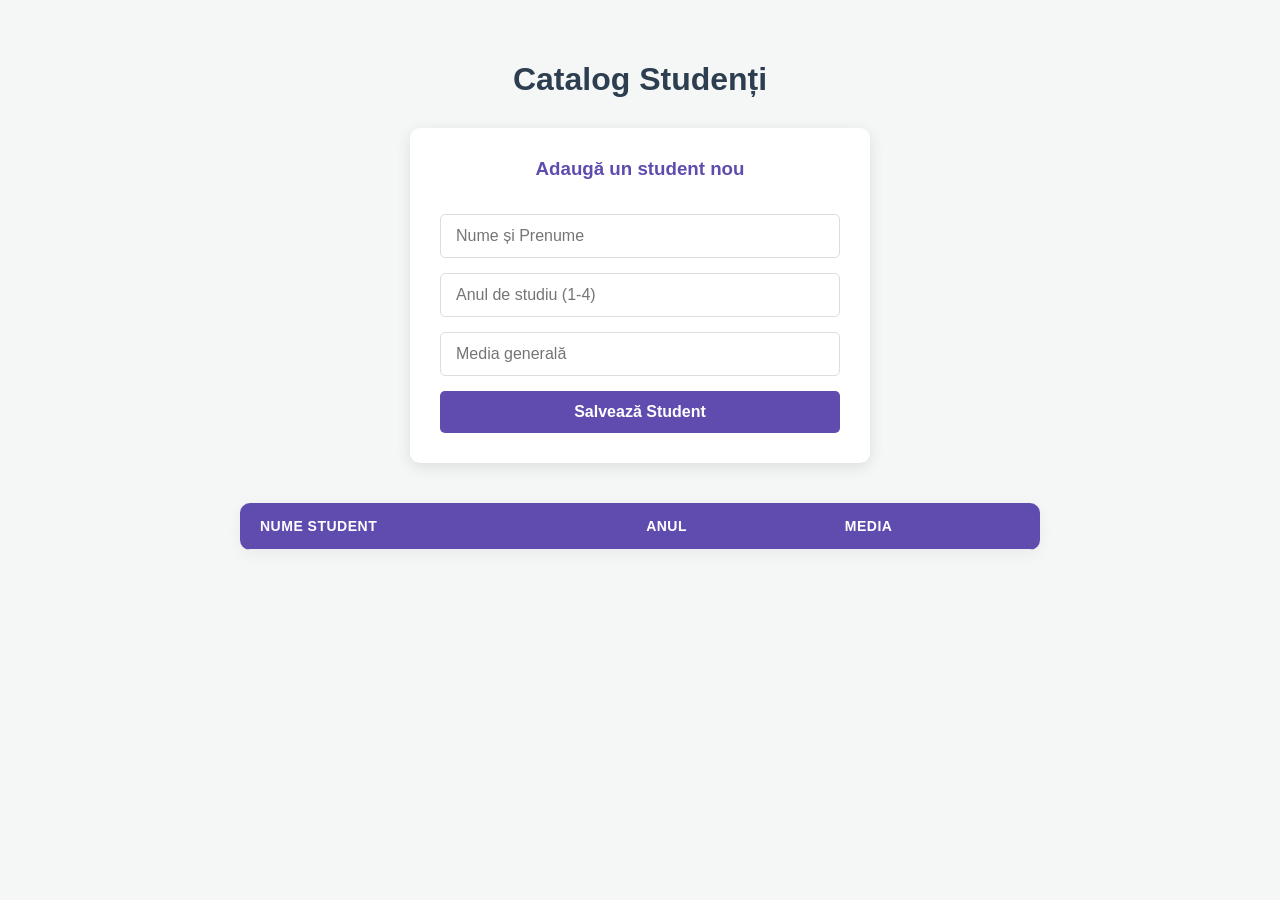
<file: app/index.html>
<!DOCTYPE html>
<html lang="ro">
<head>
    <meta charset="UTF-8">
    <meta name="viewport" content="width=device-width, initial-scale=1.0">
    <title>Catalog Studenți</title>
    <style>
        /* 1. Resetare și Stiluri Generale */
        body {
            font-family: 'Segoe UI', Tahoma, Geneva, Verdana, sans-serif;
            background-color: #f4f7f6; /* Gri deschis, modern */
            color: #333;
            display: flex;
            flex-direction: column;
            align-items: center;
            padding: 40px 20px;
            margin: 0;
        }

        h1 {
            color: #2c3e50;
            margin-bottom: 30px;
            font-weight: 600;
        }

        /* 2. Stiluri pentru Formular (Card) */
        .form-container {
            background-color: white;
            padding: 30px;
            border-radius: 10px;
            box-shadow: 0 4px 15px rgba(0, 0, 0, 0.1);
            width: 100%;
            max-width: 400px;
            display: flex;
            flex-direction: column;
            gap: 15px;
            margin-bottom: 40px;
        }

        .form-container h3 {
            margin-top: 0;
            color: #604caf;
            text-align: center;
        }

        /* 3. Input-uri */
        input {
            padding: 12px 15px;
            border: 1px solid #ddd;
            border-radius: 5px;
            font-size: 16px;
            transition: border-color 0.3s;
        }

        input:focus {
            outline: none;
            border-color: #604caf;
            box-shadow: 0 0 5px rgba(76, 175, 80, 0.2);
        }

        /* 4. Butonul */
        button {
            background-color: #604caf;
            color: white;
            padding: 12px;
            border: none;
            border-radius: 5px;
            font-size: 16px;
            font-weight: bold;
            cursor: pointer;
            transition: background-color 0.3s, transform 0.1s;
        }

        button:hover {
            background-color: #604caf;
        }

        button:active {
            transform: scale(0.98);
        }

        /* 5. Tabelul */
        table {
            width: 100%;
            max-width: 800px;
            border-collapse: collapse;
            background-color: white;
            border-radius: 10px;
            overflow: hidden; /* Colțuri rotunjite pentru tabel */
            box-shadow: 0 4px 15px rgba(0, 0, 0, 0.05);
        }

        thead {
            background-color: #604caf;
            color: white;
        }

        th, td {
            padding: 15px 20px;
            text-align: left;
            border-bottom: 1px solid #eee;
        }

        th {
            font-weight: 600;
            text-transform: uppercase;
            font-size: 14px;
            letter-spacing: 0.5px;
        }

        /* Efect de zebra și hover pe rânduri */
        tbody tr:nth-child(even) {
            background-color: #f9f9f9;
        }

        tbody tr:hover {
            background-color: #f1f1f1;
        }
        
        /* Mesaj eroare */
        .error-msg {
            color: red;
            font-size: 0.9em;
            text-align: center;
        }

        /* Responsive */
        @media (max-width: 600px) {
            body { padding: 20px 10px; }
            .form-container { max-width: 100%; }
            th, td { padding: 10px; font-size: 14px; }
        }
    </style>
</head>
<body>

    <h1> Catalog Studenți</h1>

    <div class="form-container">
        <h3>Adaugă un student nou</h3>
        
        <input type="text" id="name" placeholder="Nume și Prenume">
        <input type="number" id="year" placeholder="Anul de studiu (1-4)" min="1" max="4">
        <input type="number" id="grade" placeholder="Media generală" step="0.01">
        
        <button onclick="adaugaStudent()">Salvează Student</button>
    </div>

    <table>
        <thead>
            <tr>
                <th>Nume Student</th>
                <th>Anul</th>
                <th>Media</th>
            </tr>
        </thead>
        <tbody id="lista-studenti">
            </tbody>
    </table>

    <script>
        // --- LOGICA JAVASCRIPT ---

        // Funcția 1: Fetch GET
        function incarcaStudenti() {
            fetch('api.php')
                .then(res => res.json())
                .then(data => {
                    const tabel = document.getElementById('lista-studenti');
                    tabel.innerHTML = ''; 

                    if (data.error) {
                        tabel.innerHTML = `<tr><td colspan="3" class="error-msg">Eroare: ${data.error}</td></tr>`;
                        return;
                    }

                    if (data.length === 0) {
                        tabel.innerHTML = `<tr><td colspan="3" style="text-align:center; color:#888;">Nu există studenți înregistrați.</td></tr>`;
                        return;
                    }

                    data.forEach(student => {
                        // Colorăm media dacă este mică (sub 5)
                        const styleNota = student.grade < 5 ? 'color: red; font-weight: bold;' : 'color: #2c3e50; font-weight: bold;';

                        tabel.innerHTML += `
                            <tr>
                                <td>${student.name}</td>
                                <td>Anul ${student.year}</td>
                                <td style="${styleNota}">${student.grade}</td>
                            </tr>
                        `;
                    });
                })
                .catch(err => console.error("Eroare la încărcare:", err));
        }

        // Funcția 2: Fetch POST
        function adaugaStudent() {
            const inputNume = document.getElementById('name');
            const inputAn = document.getElementById('year');
            const inputMedia = document.getElementById('grade');

            // Validare simplă
            if (!inputNume.value || !inputAn.value || !inputMedia.value) {
                alert("Te rog completează toate câmpurile!");
                return;
            }

            const studentNou = {
                name: inputNume.value,
                year: inputAn.value,
                grade: inputMedia.value
            };

            const btn = document.querySelector('button');
            btn.textContent = "Se salvează..."; // Feedback vizual
            btn.disabled = true;

            fetch('api.php', {
                method: "POST",
                headers: { "Content-Type": "application/json" },
                body: JSON.stringify(studentNou)
            })
            .then(res => res.json())
            .then(data => {
                if (data.error) {
                    alert("Eroare server: " + data.error);
                } else {
                    // Resetăm formularul și reîncărcăm tabelul
                    inputNume.value = '';
                    inputAn.value = '';
                    inputMedia.value = '';
                    incarcaStudenti();
                }
            })
            .catch(err => {
                console.error(err);
                alert("Eroare la comunicarea cu serverul.");
            })
            .finally(() => {
                btn.textContent = "Salvează Student";
                btn.disabled = false;
            });
        }

        // Pornire
        incarcaStudenti();
    </script>

</body>
</html>
</file>
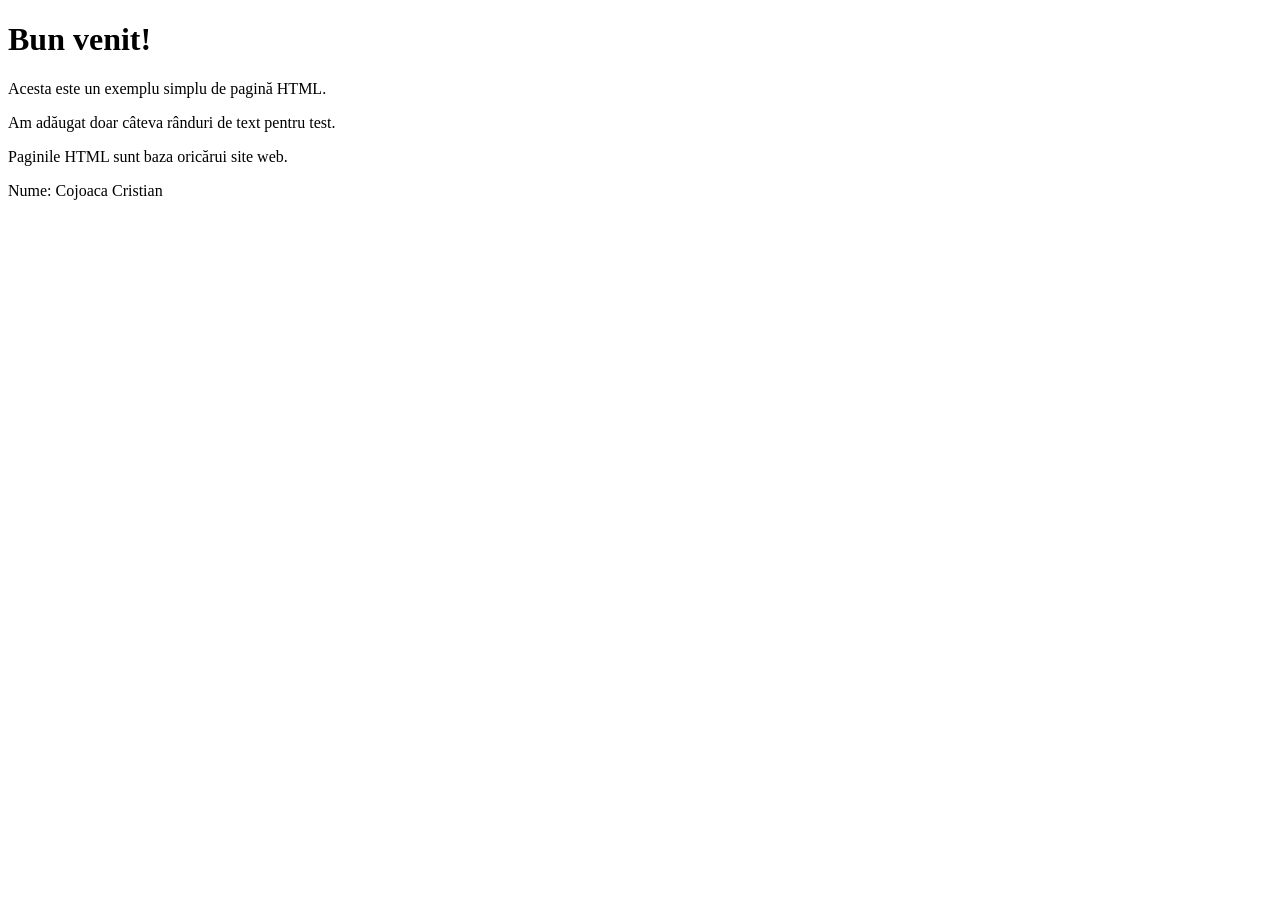
<file: fisier.html>
<!DOCTYPE html>
<html lang="ro">
<head>
    <meta charset="UTF-8">
    <title>Exemplu simplu de pagină HTML</title>
</head>
<body>
    <h1>Bun venit!</h1>
    <p>Acesta este un exemplu simplu de pagină HTML.</p>
    <p>Am adăugat doar câteva rânduri de text pentru test.</p>
    <p>Paginile HTML sunt baza oricărui site web.</p>
    <p>Nume: Cojoaca Cristian </p>
</body>
</html>
</file>
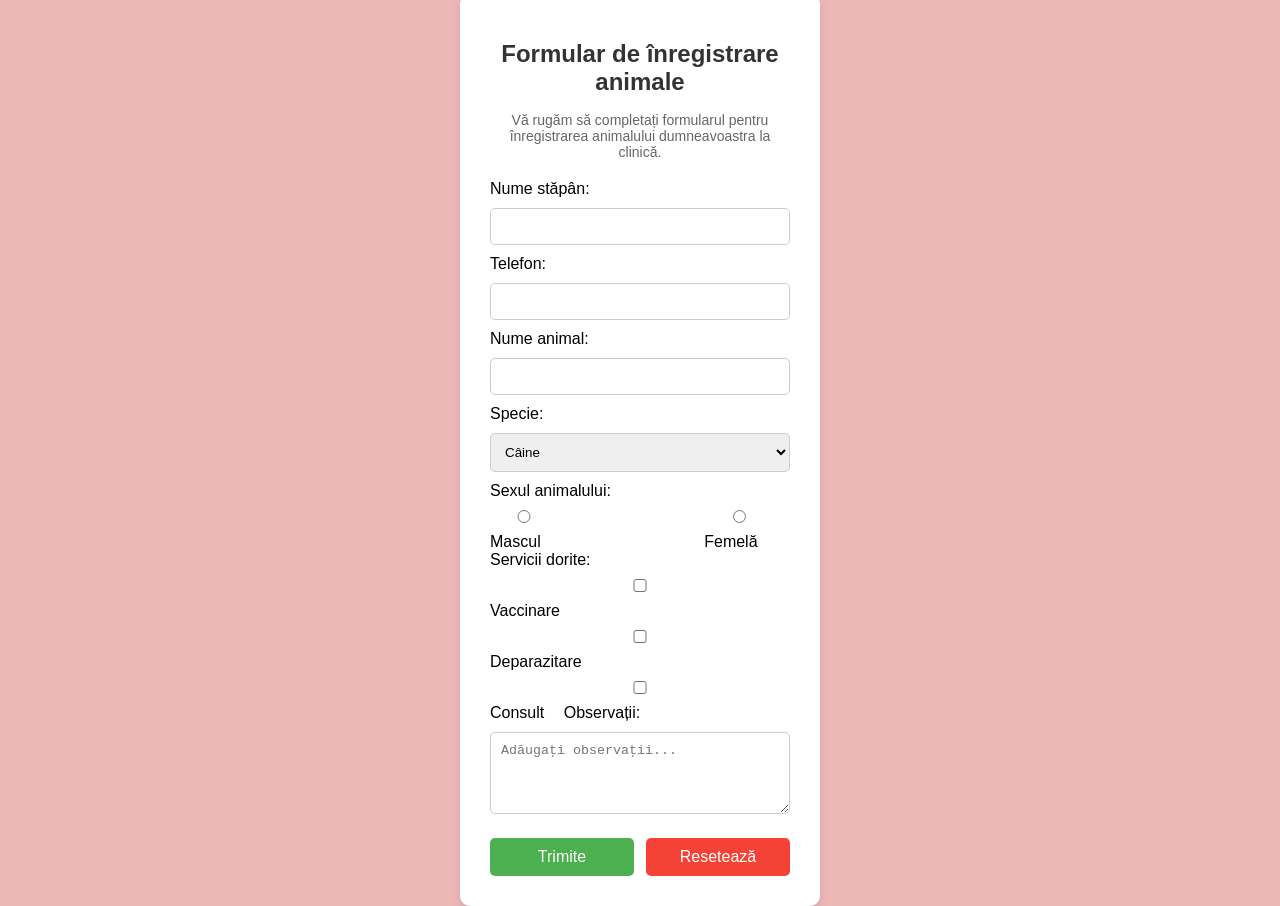
<file: inregistrareAnimale.html>
<!DOCTYPE html>
<html lang="ro">
<head>
    <meta charset="UTF-8">
    <meta name="viewport" content="width=device-width, initial-scale=1.0">
    <title>Formular de înregistrare animale</title>
    <style>
        
        body {
            font-family: Arial, sans-serif;
            background-color: #ecb7b7;
            display: flex;
            justify-content: center;
            align-items: center;
            height: 100vh;
            margin: 0;
        }

        
        .form-container {
            background-color: white;
            padding: 30px;
            border-radius: 10px;
            box-shadow: 0 4px 10px rgba(0, 0, 0, 0.1);
            width: 300px;
        }

        h1 {
            text-align: center;
            font-size: 24px;
            color: #333;
        }

        p {
            text-align: center;
            font-size: 14px;
            color: #666;
            margin-bottom: 20px;
        }

       
        input, select, textarea {
            width: 100%;
            padding: 10px;
            margin: 10px 0;
            border: 1px solid #ccc;
            border-radius: 5px;
            box-sizing: border-box;
        }

       
        input:focus, select:focus, textarea:focus {
            border-color: #4CAF50;
            outline: none;
        }

       
        button {
            width: 48%;
            padding: 10px;
            border: none;
            border-radius: 5px;
            margin-top: 10px;
            cursor: pointer;
            font-size: 16px;
        }

        
        .submit-btn {
            background-color: #4CAF50;
            color: white;
        }

        .submit-btn:hover {
            background-color: #45a049;
        }

        
        .reset-btn {
            background-color: #f44336;
            color: white;
        }

        .reset-btn:hover {
            background-color: #e53935;
        }

        
        label {
            margin-right: 15px;
        }

        
        .radio-group {
            display: flex;
            justify-content: space-between;
        }

    </style>
</head>
<body>

    <div class="form-container">
        <h1>Formular de înregistrare animale</h1>
        <p>Vă rugăm să completați formularul pentru înregistrarea animalului dumneavoastra la clinică.</p>

        <form action="#" method="post">
           
            <label for="nume-stapan">Nume stăpân:</label>
            <input type="text" id="nume-stapan" name="nume-stapan" required>

            
            <label for="telefon">Telefon:</label>
            <input type="text" id="telefon" name="telefon" required>

            
            <label for="nume-animal">Nume animal:</label>
            <input type="text" id="nume-animal" name="nume-animal" required>

           
            <label for="specie">Specie:</label>
            <select id="specie" name="specie" required>
                <option value="caine">Câine</option>
                <option value="pisica">Pisică</option>
                <option value="iepure">Iepure</option>
                <option value="altul">Altul</option>
            </select>

           
            <label>Sexul animalului:</label>
            <div class="radio-group">
                <label for="mascul">
                    <input type="radio" id="mascul" name="sex" value="mascul" required> Mascul
                </label>
                <label for="femela">
                    <input type="radio" id="femela" name="sex" value="femela" required> Femelă
                </label>
            </div>

            
            <label>Servicii dorite:</label>
            <label for="vaccinare">
                <input type="checkbox" id="vaccinare" name="servicii[]" value="vaccinare"> Vaccinare
            </label>
            <label for="deparazitare">
                <input type="checkbox" id="deparazitare" name="servicii[]" value="deparazitare"> Deparazitare
            </label>
            <label for="consult">
                <input type="checkbox" id="consult" name="servicii[]" value="consult"> Consult
            </label>

           
            <label for="observatii">Observații:</label>
            <textarea id="observatii" name="observatii" rows="4" placeholder="Adăugați observații..." ></textarea>

            
            <div style="display: flex; justify-content: space-between;">
                <button type="submit" class="submit-btn">Trimite</button>
                <button type="reset" class="reset-btn">Resetează</button>
            </div>
        </form>
    </div>

</body>
</html>
</file>
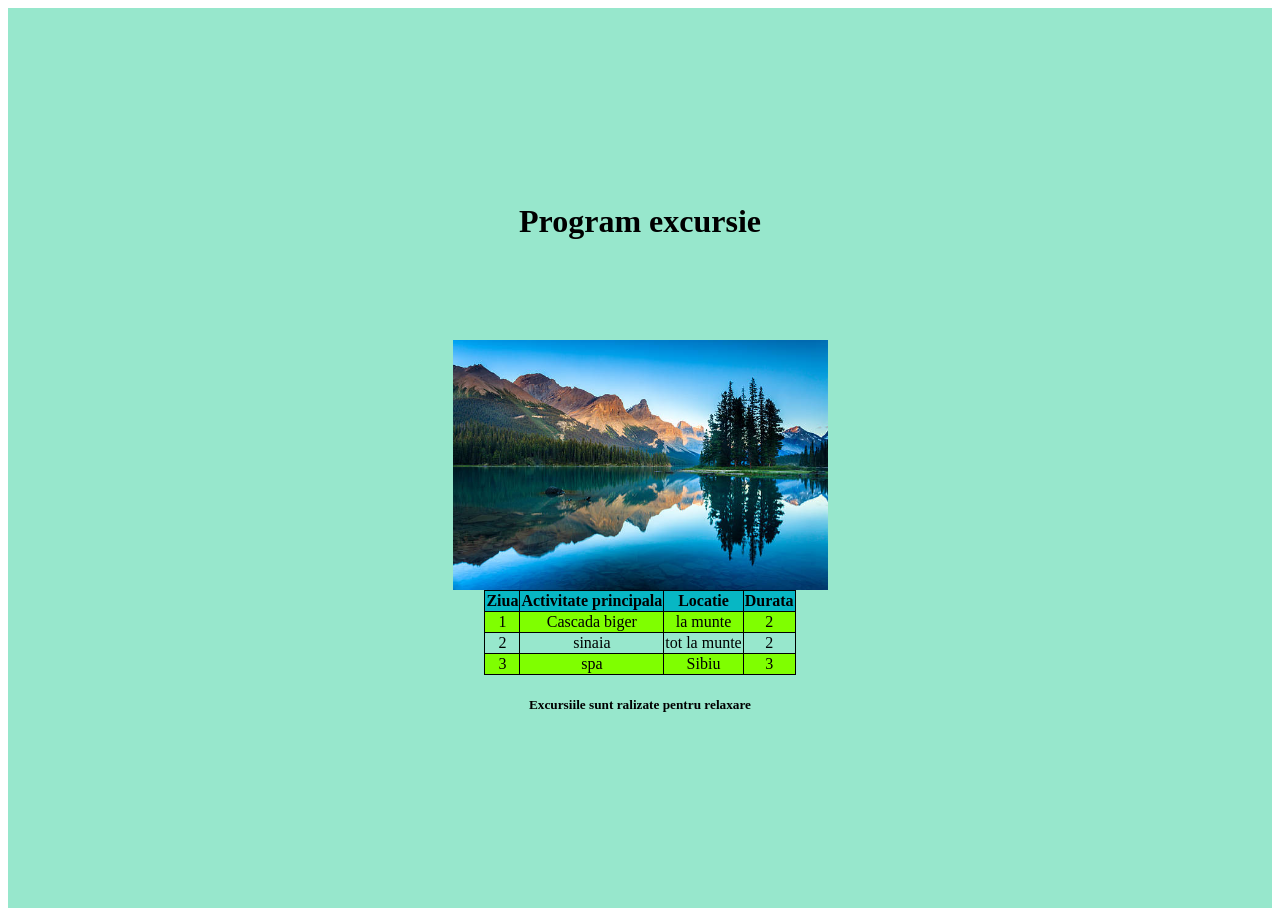
<file: programExcursie.html>
<!DOCTYPE html>
<html>
    <head>
        <title>Program excursie</title>
        <link rel="stylesheet" type="text/css" href="image.css" />
        <link rel="stylesheet" type="text/css" href="table.css"/>
        <style>
            
            .container {
                display: flex;
                flex-direction: column;
                align-items: center;
                justify-content: center;
                height: 100vh;
                text-align: center;
                background-color: rgb(151, 231, 204);
            }
        </style>
    </head>
    <body>
        <div class="container">
            <h1 style="margin-bottom: 100px;">Program excursie</h1>
            <img src="imagine_munte.jpg" class="img">
            <table>
                <thead style="background-color: darkgreen;"></thead>
                <tr>
                    <th style="background-color: rgb(7, 183, 196);">Ziua</th>
                    <th style="background-color: rgb(7, 183, 196);">Activitate principala</th>
                    <th style="background-color: rgb(7, 183, 196);">Locatie</th>
                    <th style="background-color: rgb(7, 183, 196);">Durata</th>
                </tr>
                <tr>
                    <td>1</td>
                    <td>Cascada biger</td>
                    <td>la munte</td>
                    <td>2</td>
                </tr>
                <tr>
                    <td>2</td>
                    <td>sinaia</td>
                    <td>tot la munte</td>
                    <td>2</td>
                </tr>
                <tr>
                    <td>3</td>
                    <td>spa</td>
                    <td>Sibiu</td>
                    <td>3</td>
                </tr>
            </table>
            <h5>Excursiile sunt ralizate pentru relaxare</h5>
        </div>
        
    </body>
</html>
</file>
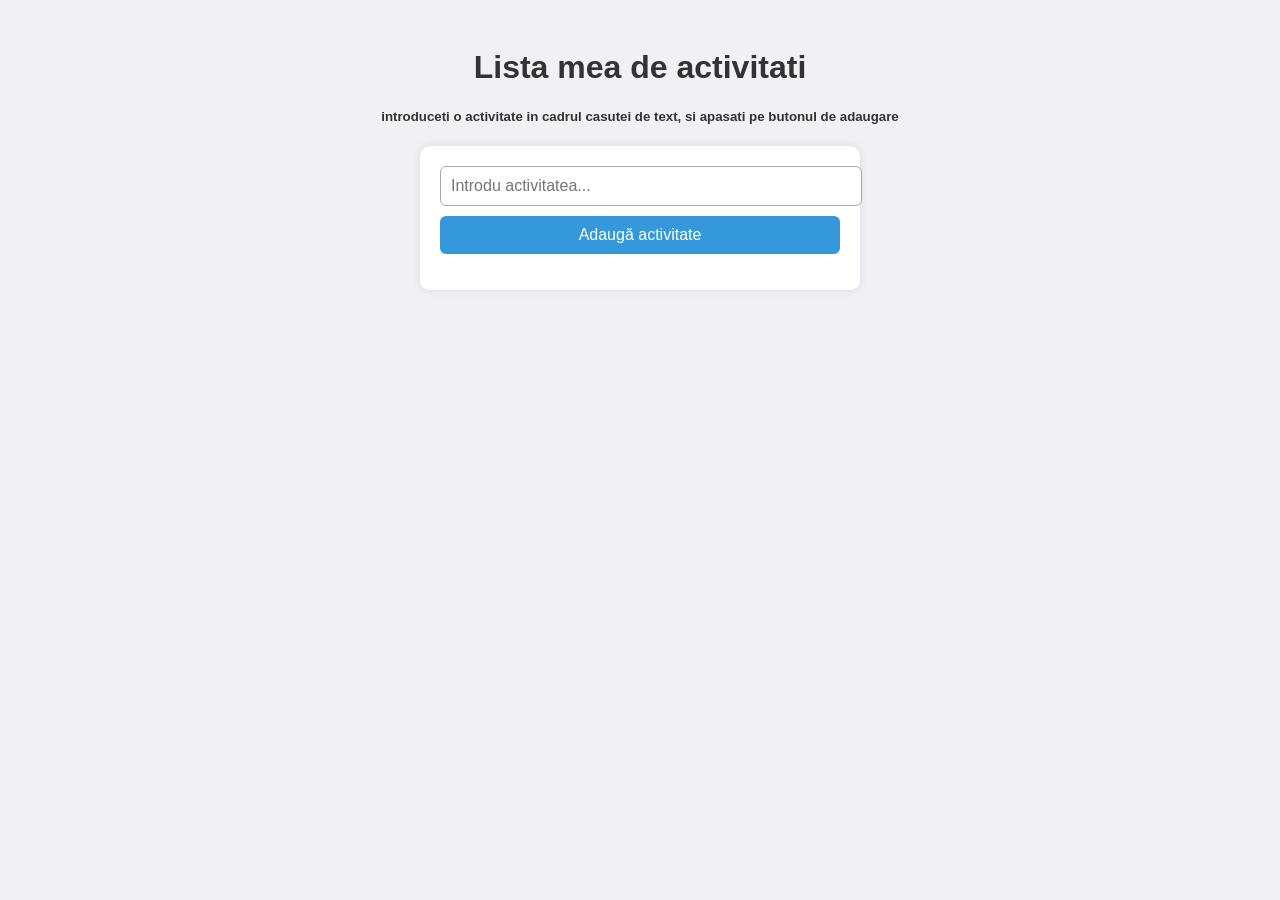
<file: ex1/listaActivitati.html>
<!DOCTYPE html>
<html>
    <head>
        <title>Lista de activitati</title>
        <link rel="stylesheet" href="style.css">
    </head>
    <body>
        <h1>Lista mea de activitati</h1>
        <h5>introduceti o activitate in cadrul casutei de text, si apasati pe butonul de adaugare</h5>
            <div class="card">
        <input type="text" id="inputActivitate" placeholder="Introdu activitatea...">
        <button id="btnAdauga">Adaugă activitate</button>

        <ul id="listaActivitati"></ul>

    </div>

    <script src="script.js"></script>

    </body>
</html>
</file>
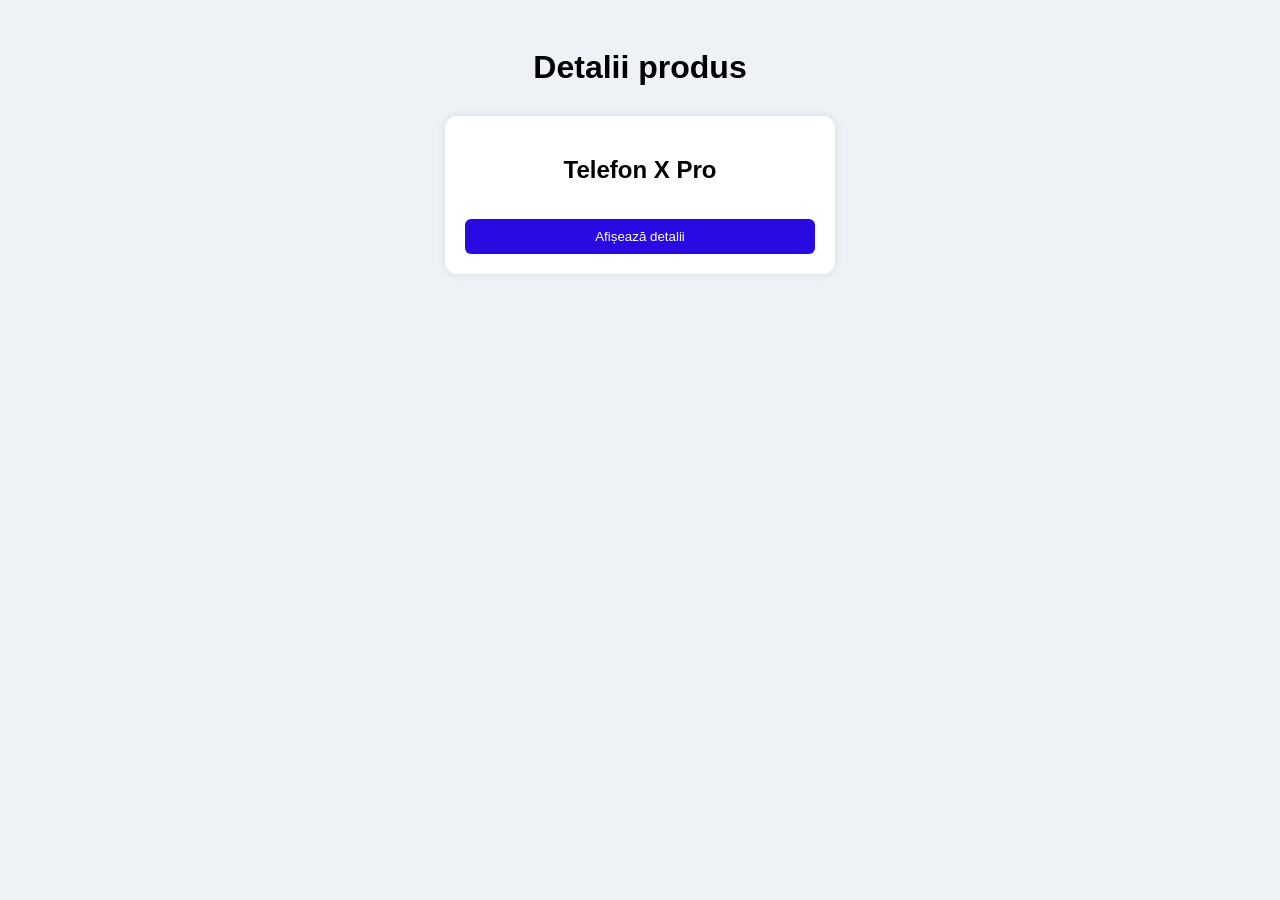
<file: ex2/detaliiProdus.html>
<!DOCTYPE html>
<html>
    <head>
        <title>Detalii produs</title>
        <link rel="stylesheet" href="style2.css">
    </head>
    <body>
<h1>Detalii produs</h1>

    <div class="card-produs">
        <h2>Telefon X Pro</h2>

        

        <button id="btnDetalii">Afișează detalii</button>

        <div id="detalii">
            <p>Telefon X Pro este noua aditie in cadrul stocului nostru de telefoane smart. Un model mai performant pentru cei ce vor mai mult.</p>

            <p>Informațiile sunt valabile la data:
                <span id="dataProdus"></span>.
            </p>
        </div>
    </div>

    <script src="script2.js"></script>
    </body>
</html>
</file>
<file: image.css>
.img {
    height: 250px;
    align-self: center;
    
}
</file>
<file: table.css>
table, th, td{
    border: 1px solid black;
    border-collapse: collapse;
    text-align: center;
    
}
tr:hover{background-color: greenyellow;}

tr:nth-child(even){
    background-color: chartreuse;
}
</file>
<file: ex1/style.css>
body {
    font-family: Arial, sans-serif;
    background-color: #f0f0f5;
    padding: 20px;
}

h1 {
    text-align: center;
    color: #333;
}
h5 {
    text-align: center;
    color: #333;
}

p {
    text-align: center;
    margin-bottom: 20px;
    color: #555;
}

.card {
    background: white;
    width: 400px;
    margin: 0 auto;
    padding: 20px;
    border-radius: 10px;
    box-shadow: 0px 0px 10px rgba(0,0,0,0.1);
}

#inputActivitate {
    width: 100%;
    padding: 10px;
    border-radius: 6px;
    border: 1px solid #aaa;
    margin-bottom: 10px;
    font-size: 16px;
}

#btnAdauga {
    width: 100%;
    padding: 10px;
    background-color: #3498db;
    color: white;
    border: none;
    border-radius: 6px;
    cursor: pointer;
    font-size: 16px;
}

#btnAdauga:hover {
    background-color: #2179b8;
}

#listaActivitati li {
    background: #e8e8ee;
    margin-top: 8px;
    padding: 8px;
    border-radius: 5px;
}
</file>
<file: ex2/style2.css>
body {
    font-family: Arial, sans-serif;
    background-color: #eef1f5;
    padding: 20px;
}

h1 {
    text-align: center;
    margin-bottom: 30px;
}

.card-produs {
    background: white;
    width: 350px;
    margin: 0 auto;
    padding: 20px;
    border-radius: 12px;
    box-shadow: 0px 0px 10px rgba(0,0,0,0.1);
    text-align: center;
}

.card-produs img {
    width: 250px;
    border-radius: 10px;
}

#btnDetalii {
    width: 100%;
    padding: 10px;
    background-color: #2a0ae2;
    color: white;
    border: none;
    border-radius: 6px;
    cursor: pointer;
    margin-top: 15px;
}

#btnDetalii:hover {
    background-color: #2a0ae2;
}


.ascuns {
    display: none;
}

#detalii {
    margin-top: 15px;
    text-align: left;
}
</file>
